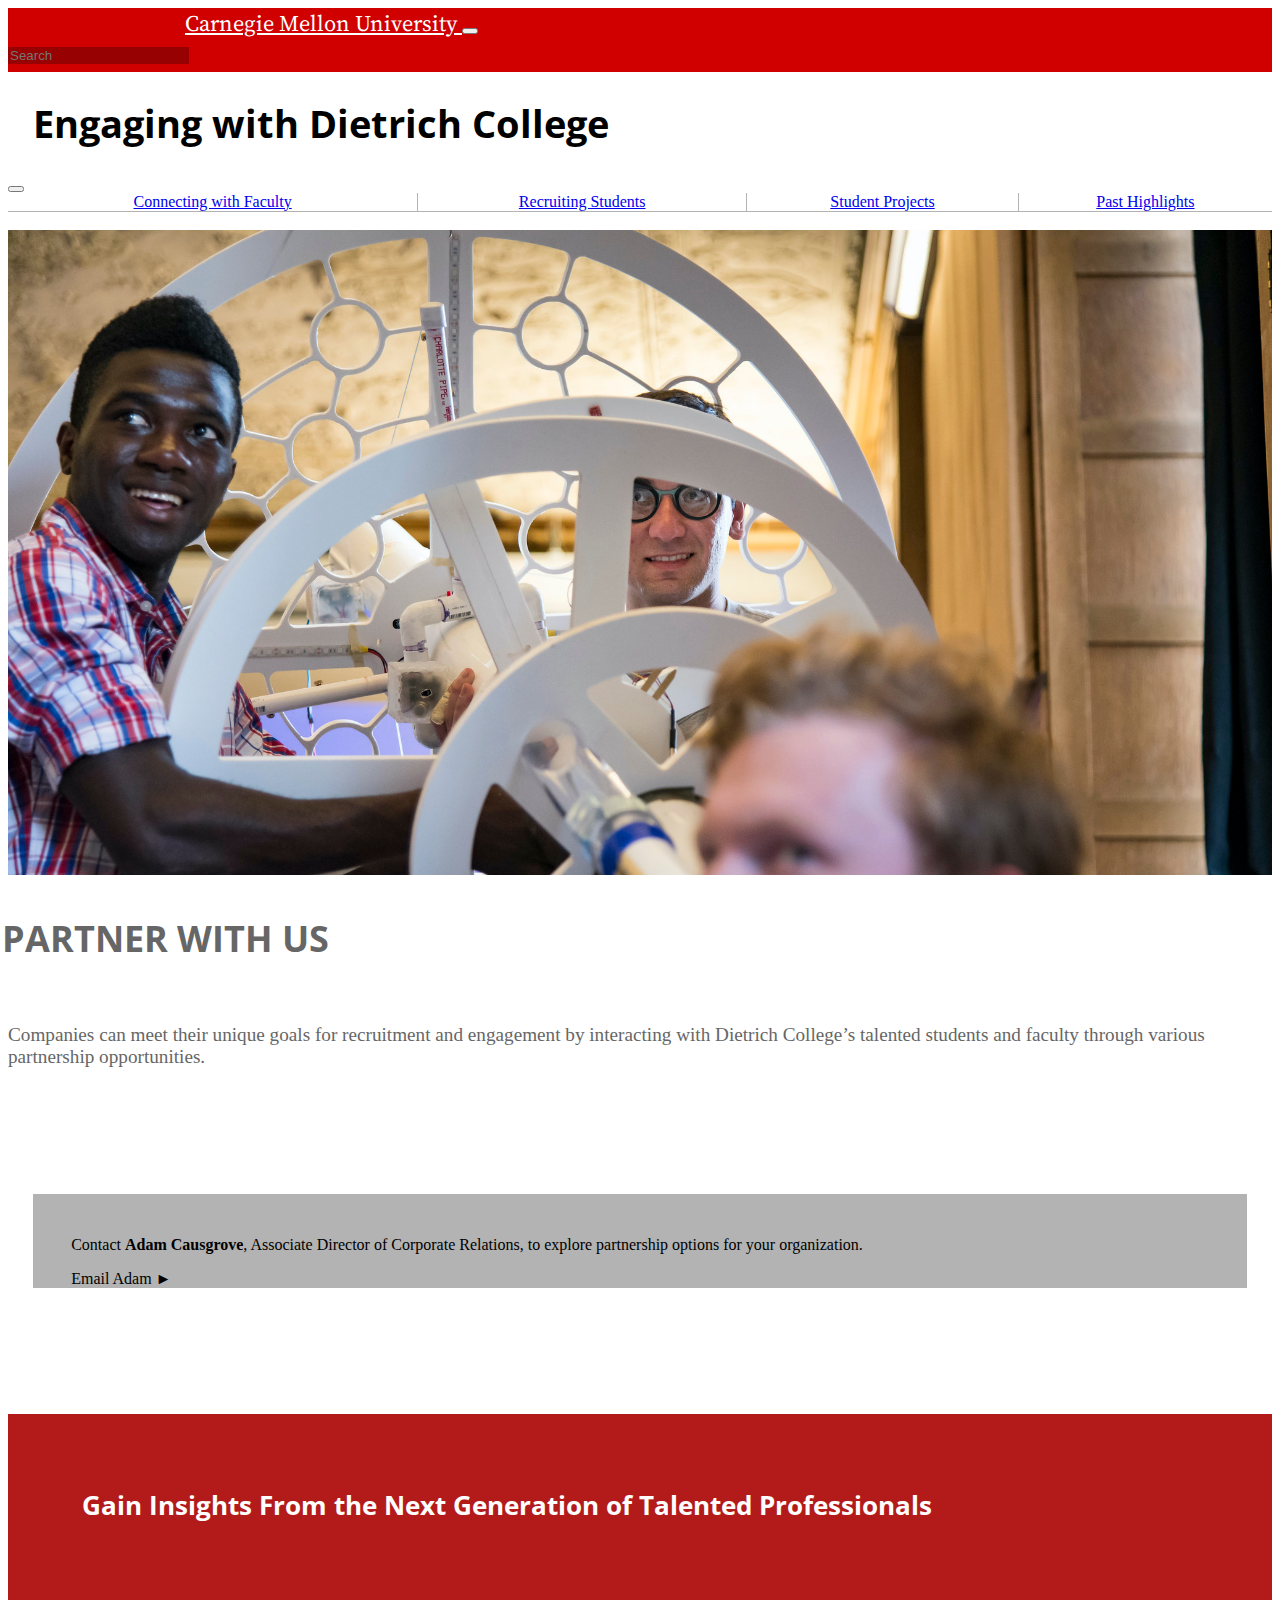
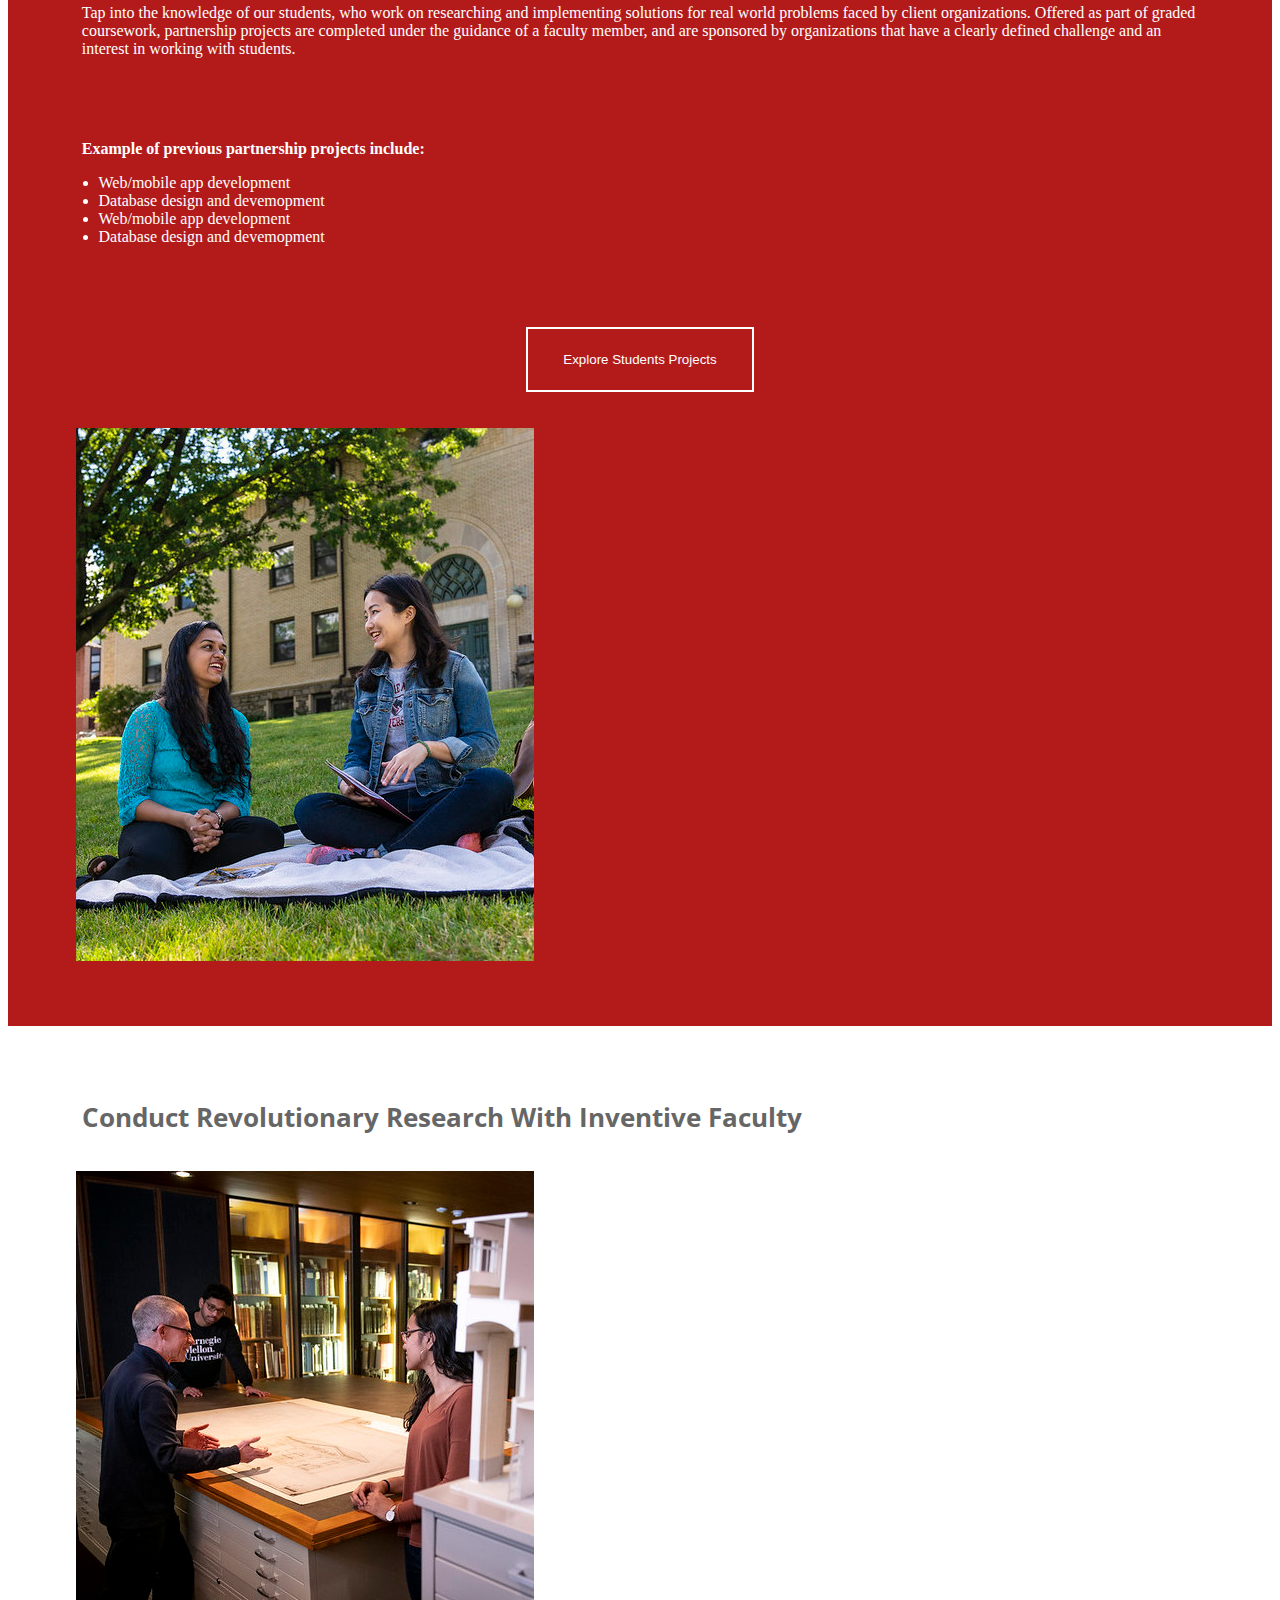
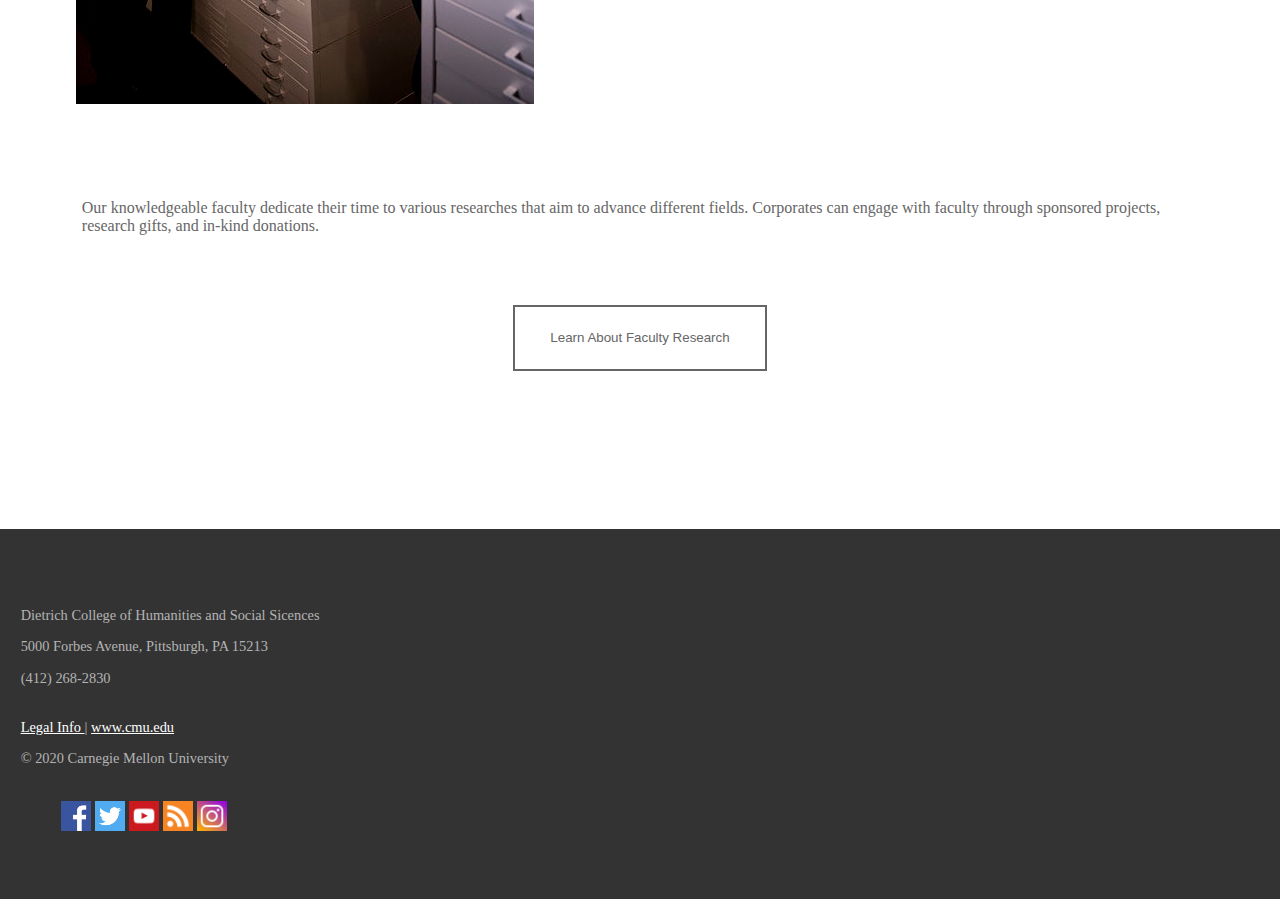
<file: index.html>
<!doctype html>
<html lang="en">
  <head>
    <!-- Required meta tags -->
    <meta charset="utf-8">
    <meta name="viewport" content="width=device-width, initial-scale=1, shrink-to-fit=no">

    <!-- Bootstrap CSS -->
    <link rel="stylesheet" href="https://cdn.jsdelivr.net/npm/bootstrap@4.5.3/dist/css/bootstrap.min.css" integrity="sha384-TX8t27EcRE3e/ihU7zmQxVncDAy5uIKz4rEkgIXeMed4M0jlfIDPvg6uqKI2xXr2" crossorigin="anonymous">

    <link rel="stylesheet" href="styles.css">

    <link rel="preconnect" href="https://fonts.gstatic.com">
    <link href="https://fonts.googleapis.com/css2?family=Open+Sans&family=Source+Serif+Pro:wght@200;400&display=swap" rel="stylesheet">

    <title>Engaging with Dietrich College</title>
  </head>
  <body>
    <div class="row header">
        <div class="col-lg-8 col-md-8 col-sm-12">
            <a class="navbar-brand title" href="https://www.cmu.edu">Carnegie Mellon University </a>
            <button class="navbar-toggler" type="button" data-toggle="collapse" data-target="#navbarSupportedContent" aria-controls="navbarSupportedContent" aria-expanded="false" aria-label="Toggle navigation">
              <span class="navbar-toggler-icon"></span>
            </button>
        </div>

        <div class="col-lg-3 col-md-3 col-sm-10">
            <form class="my-2 my-lg-2">
                <input class="form-control mr-sm-2 searchbox" type="search" placeholder="Search" aria-label="Search">
            </form>
        </div>
    </div>
    <div class="container">
        <h1><a href="index.html">Engaging with Dietrich College</a></h1>
        
        <nav class="navbar navbar-expand-md navbar-light">   
            <button class="navbar-toggler" type="button" data-toggle="collapse" data-target="#navbarSupportedContent" aria-controls="navbarSupportedContent" aria-expanded="false" aria-label="Toggle navigation">
                <span class="navbar-toggler-icon"></span>
            </button>   
            <div class="collapse navbar-collapse" id="navbarSupportedContent">
              <ul class="navbar-nav mr-auto">
                <li class="nav-item">
                  <a class="nav-link" href="#"> Connecting with Faculty </a>
                </li>
                <li class="nav-item">
                  <a class="nav-link" href="#"> Recruiting Students </a>
                </li>
                <li class="nav-item">
                  <a class="nav-link" href="student.html"> Student Projects </a>
                </li>
                <li class="nav-item" id="last-nav-item">
                    <a class="nav-link" href="#"> Past Highlights </a>
                  </li>
              </ul>
            </div>
        </nav>

        <!-- Hero Section -->
        <div class="row">
            <div class="col-12">
                </br>
                <img src="img/hero.jpg">
            </div>
        </div>

        <!-- Partner with Us -->
        <div class="row">
            <div class="col-lg-8 col-md-8 col-sm-12" id="partner">
                <h3 id='partner-header'> Partner with us </h3>
                <p> Companies can meet their unique goals for recruitment and 
                    engagement by interacting with Dietrich College’s talented 
                    students and faculty through various partnership opportunities. </p>
            </div>
            <div class="col-lg-4 col-md-4 col-sm-12" id="contact">
                <p> Contact <b>Adam Causgrove</b>, Associate Director of Corporate Relations, 
                    to explore partnership options for your organization. </p>
                <p><a href="mailto:causgrove@cmu.edu"> Email Adam &#9658; </a></p>
            </div>
        </div>

        <!-- Students -->
        <div class="row" id="student">
            <h3 class="section-header"> Gain Insights From the Next Generation of Talented Professionals </h3>
            <div class="col-lg-7 col-md-7 col-sm-12">
                <p>Tap into the knowledge of our students, who work on researching 
                    and implementing solutions for real world problems faced by 
                    client organizations. Offered as part of graded coursework, 
                    partnership projects are completed under the guidance of a 
                    faculty member, and are sponsored by organizations that have a 
                    clearly defined challenge and an interest in working with students. </p>
                <p><b>Example of previous partnership projects include: </b>
                    <ul>
                        <li>Web/mobile app development</li>
                        <li>Database design and devemopment</li>
                        <li>Web/mobile app development</li>
                        <li>Database design and devemopment</li>
                    </ul>
                </p>
                <form action="student.html" class="centerBtn">
                    <input type="submit" value="Explore Students Projects" />
                </form>
            </div>
            <div class="col-lg-5 col-md-5 col-sm-12">
                </br>
                </br>
                <img src="img/students.jpg" class="section-img">
            </div>
        </div>

        <!-- Faculty -->
        <div class="row" id="faculty">
            <h3 class="section-header"> Conduct Revolutionary Research With Inventive Faculty </h3>
            <div class="col-lg-5 col-md-5 col-sm-12">
                </br>
                </br>
                <img src="img/faculty.jpg" class="section-img">
            </div>
            <div class="col-lg-7 col-md-7 col-sm-12">
                <p>Our knowledgeable faculty dedicate their time to various researches 
                    that aim to advance different fields. Corporates can engage 
                    with faculty through sponsored projects, research gifts, 
                    and in-kind donations.
                </p>
                </br></br></br>
                <form action="#" class="centerBtn">
                    <input type="submit" value="Learn About Faculty Research" />
                </form>
            </br></br></br></br></br></br>
            </div>
        </div>
    </div>
    <button onclick="backToTopFunction()" id="backToTopBtn" title="Go to top">&#9650;</button>
    <footer>
        <div class="row">
            <div class="col-lg-4 col-md-4 col-sm-12">
                <p>Dietrich College of Humanities and Social Sicences</p>
                <p>5000 Forbes Avenue, Pittsburgh, PA 15213</p>
                <p>(412) 268-2830</p>
                </br>
                <p><a href="https://www.cmu.edu/legal/" target="_blank"> Legal Info </a> | 
                    <a href="https://www.cmu.edu" target="_blank"> www.cmu.edu </a></p>
                <p>&copy; 2020 Carnegie Mellon University</p>
                </br>
            </div>
            <div class="col-lg-8 col-md-8 col-sm-12">
                <ul>
                    <li><a href="https://www.facebook.com/pages/Carnegie-Mellon-Dietrich-College-of-Humanities-Social-Sciences/182804367566"
                        target="_blank"><img src="img/facebook.png" width=30px height=30px></a></li>
                    <li><a href="https://twitter.com/CMU_DietrichHSS"
                        target="_blank"><img src="img/twitter.png" width=30px height=30px></a></li>
                    <li><a href="https://www.youtube.com/user/CMUHSS"
                        target="_blank"><img src="img/youtube.png" width=30px height=30px></a></li>
                    <li><a href="feed:https://www.cmu.edu/dietrich/rss-feeds/news-rss.rss"
                        target="_blank"><img src="img/rss.png" width=30px height=30px></a></li>
                    <li><a href="https://www.instagram.com/cmu_dietrichhss/"
                        target="_blank"><img src="img/instagram.png" width=30px height=30px></a></li>
                </ul>
            </div>
        </div>
    </footer>
    <script type="text/javascript" src="javaScript.js"></script>
    <script src="https://code.jquery.com/jquery-3.5.1.slim.min.js" integrity="sha384-DfXdz2htPH0lsSSs5nCTpuj/zy4C+OGpamoFVy38MVBnE+IbbVYUew+OrCXaRkfj" crossorigin="anonymous"></script>
    <script src="https://cdn.jsdelivr.net/npm/bootstrap@4.5.3/dist/js/bootstrap.bundle.min.js" integrity="sha384-ho+j7jyWK8fNQe+A12Hb8AhRq26LrZ/JpcUGGOn+Y7RsweNrtN/tE3MoK7ZeZDyx" crossorigin="anonymous"></script>
    </body>
</html>
</file>
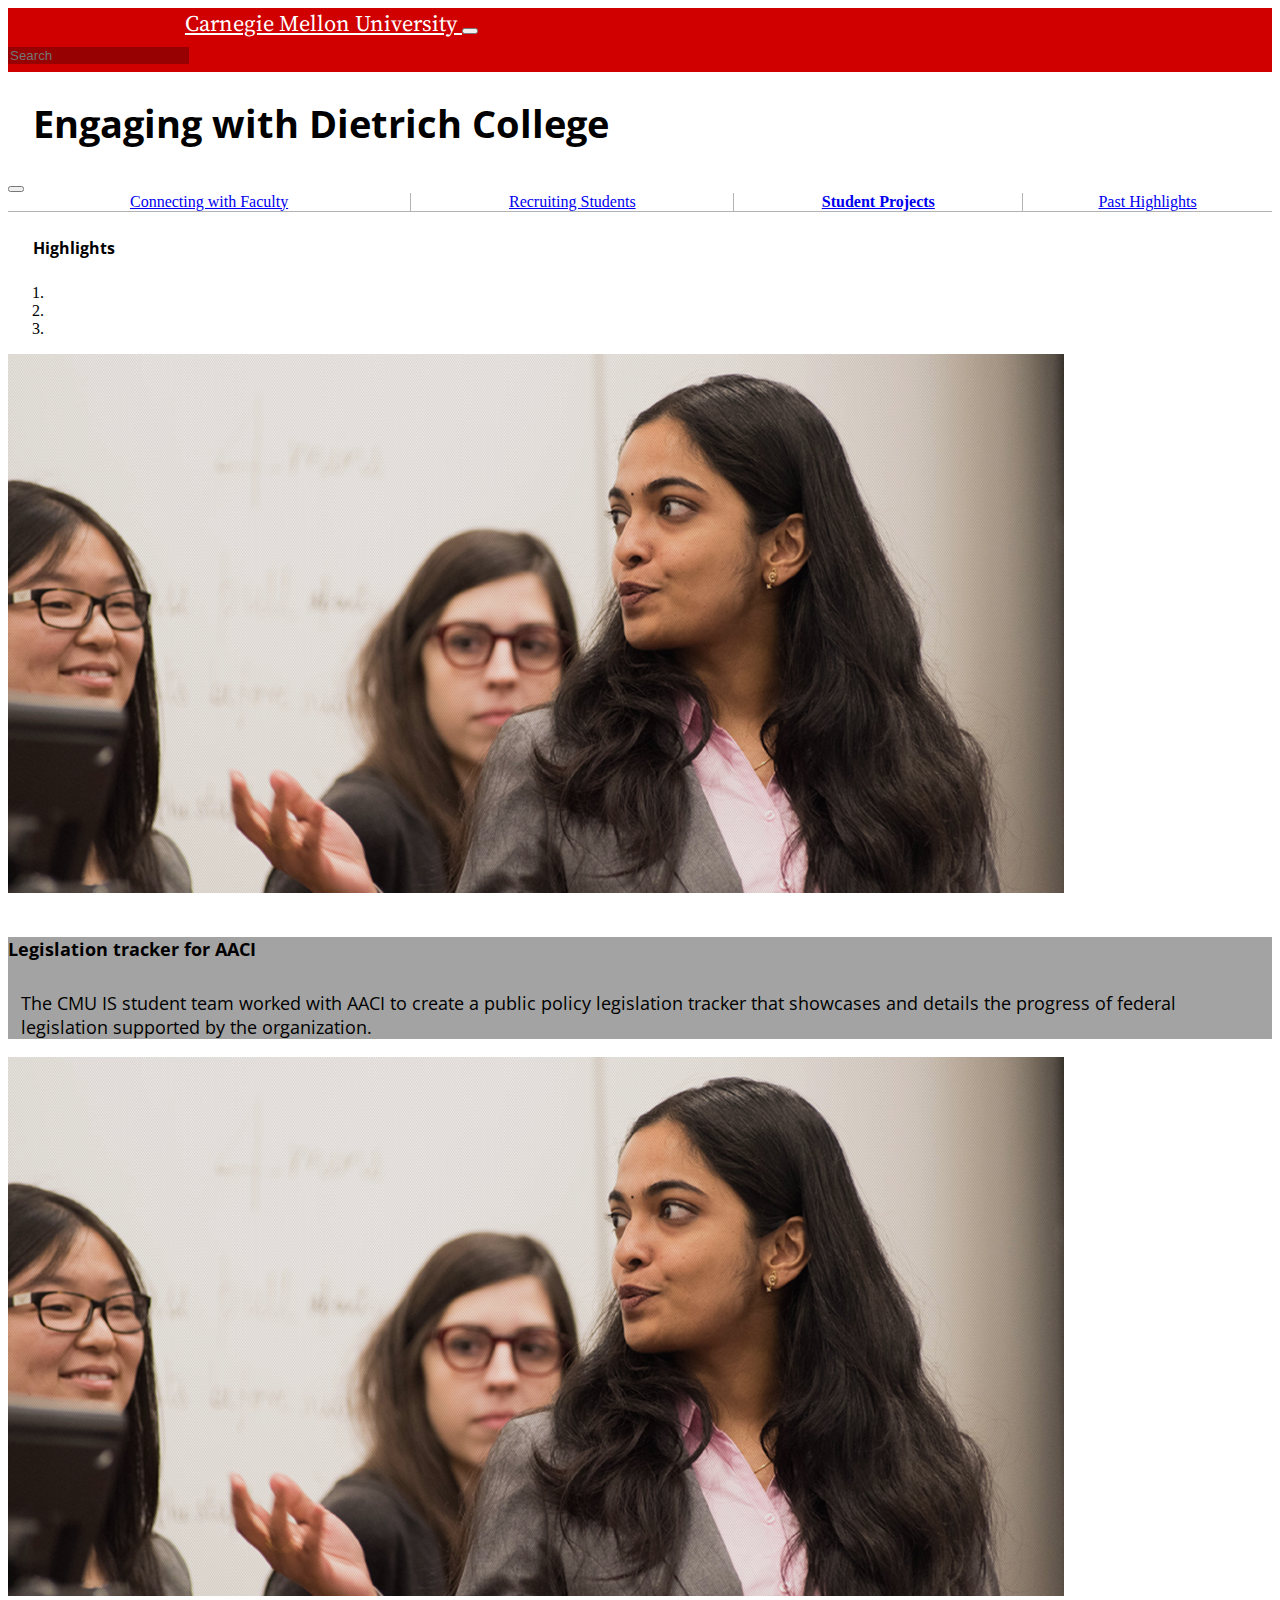
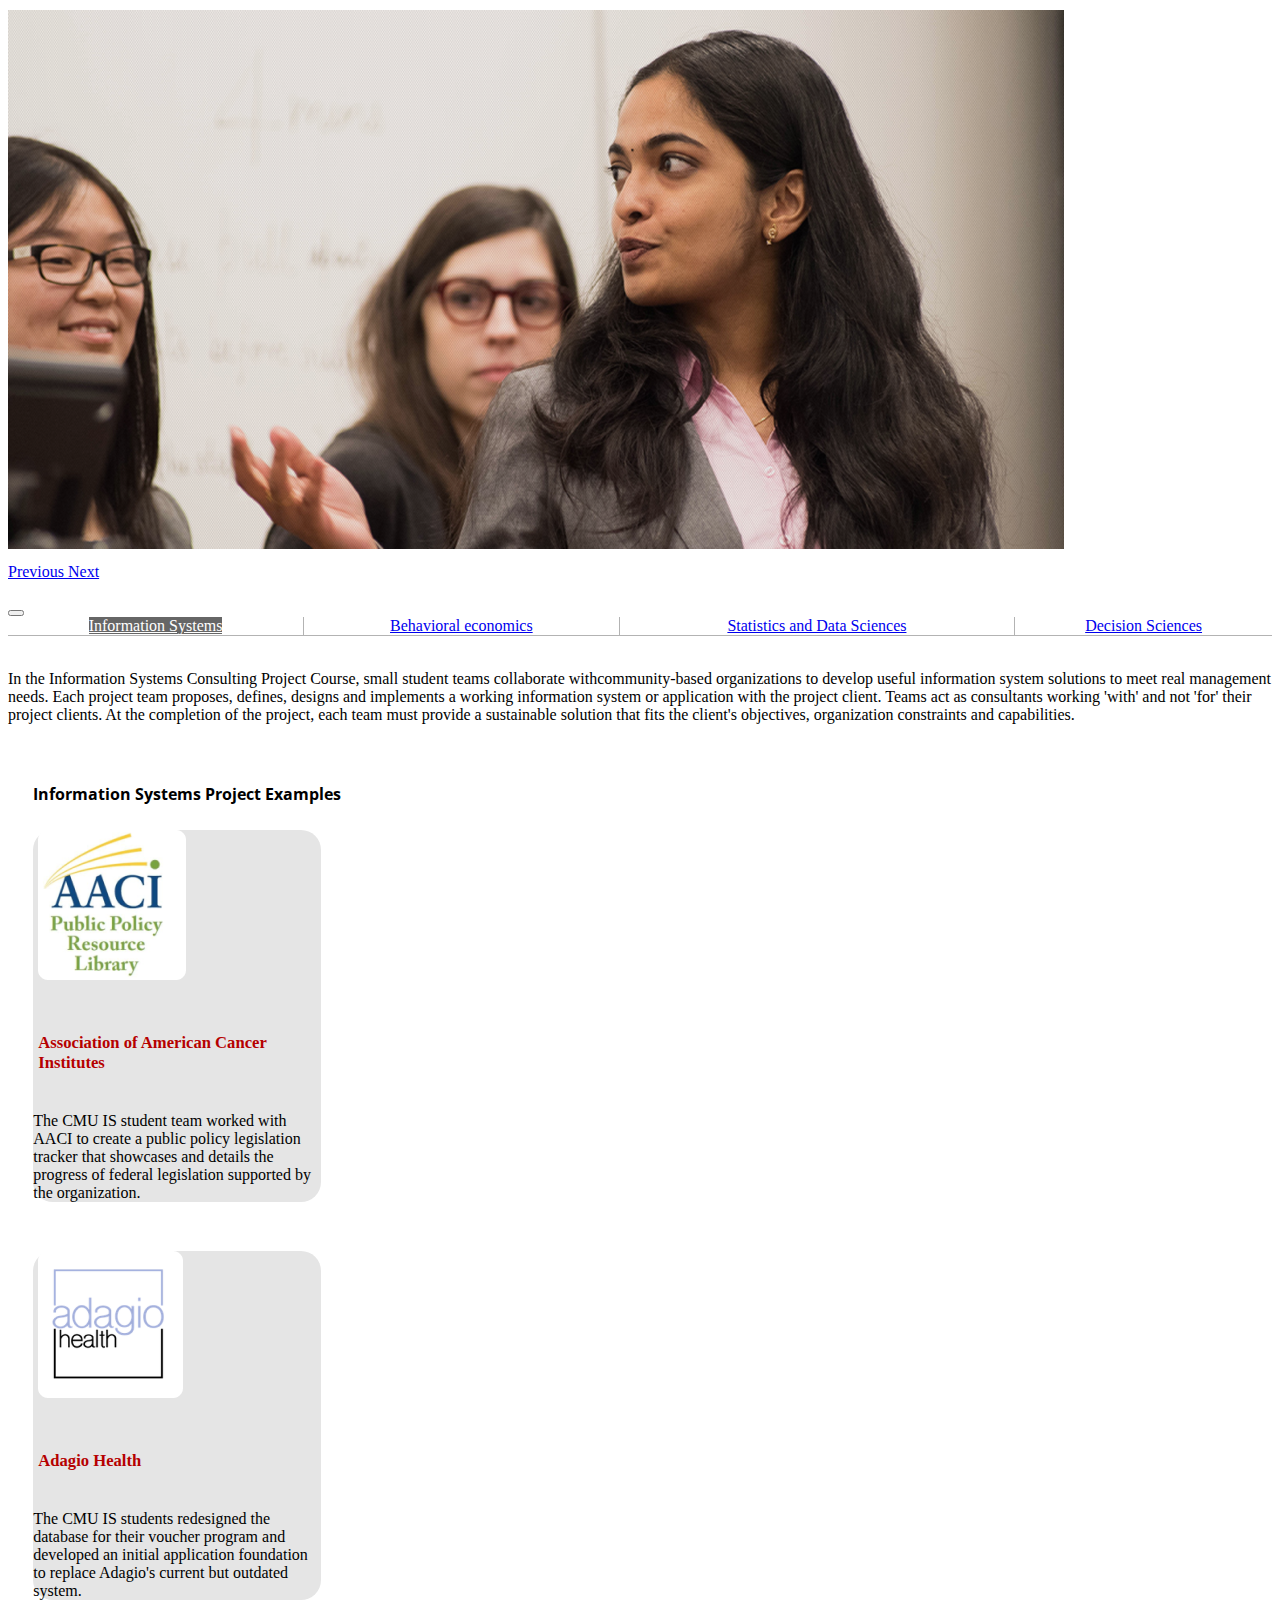
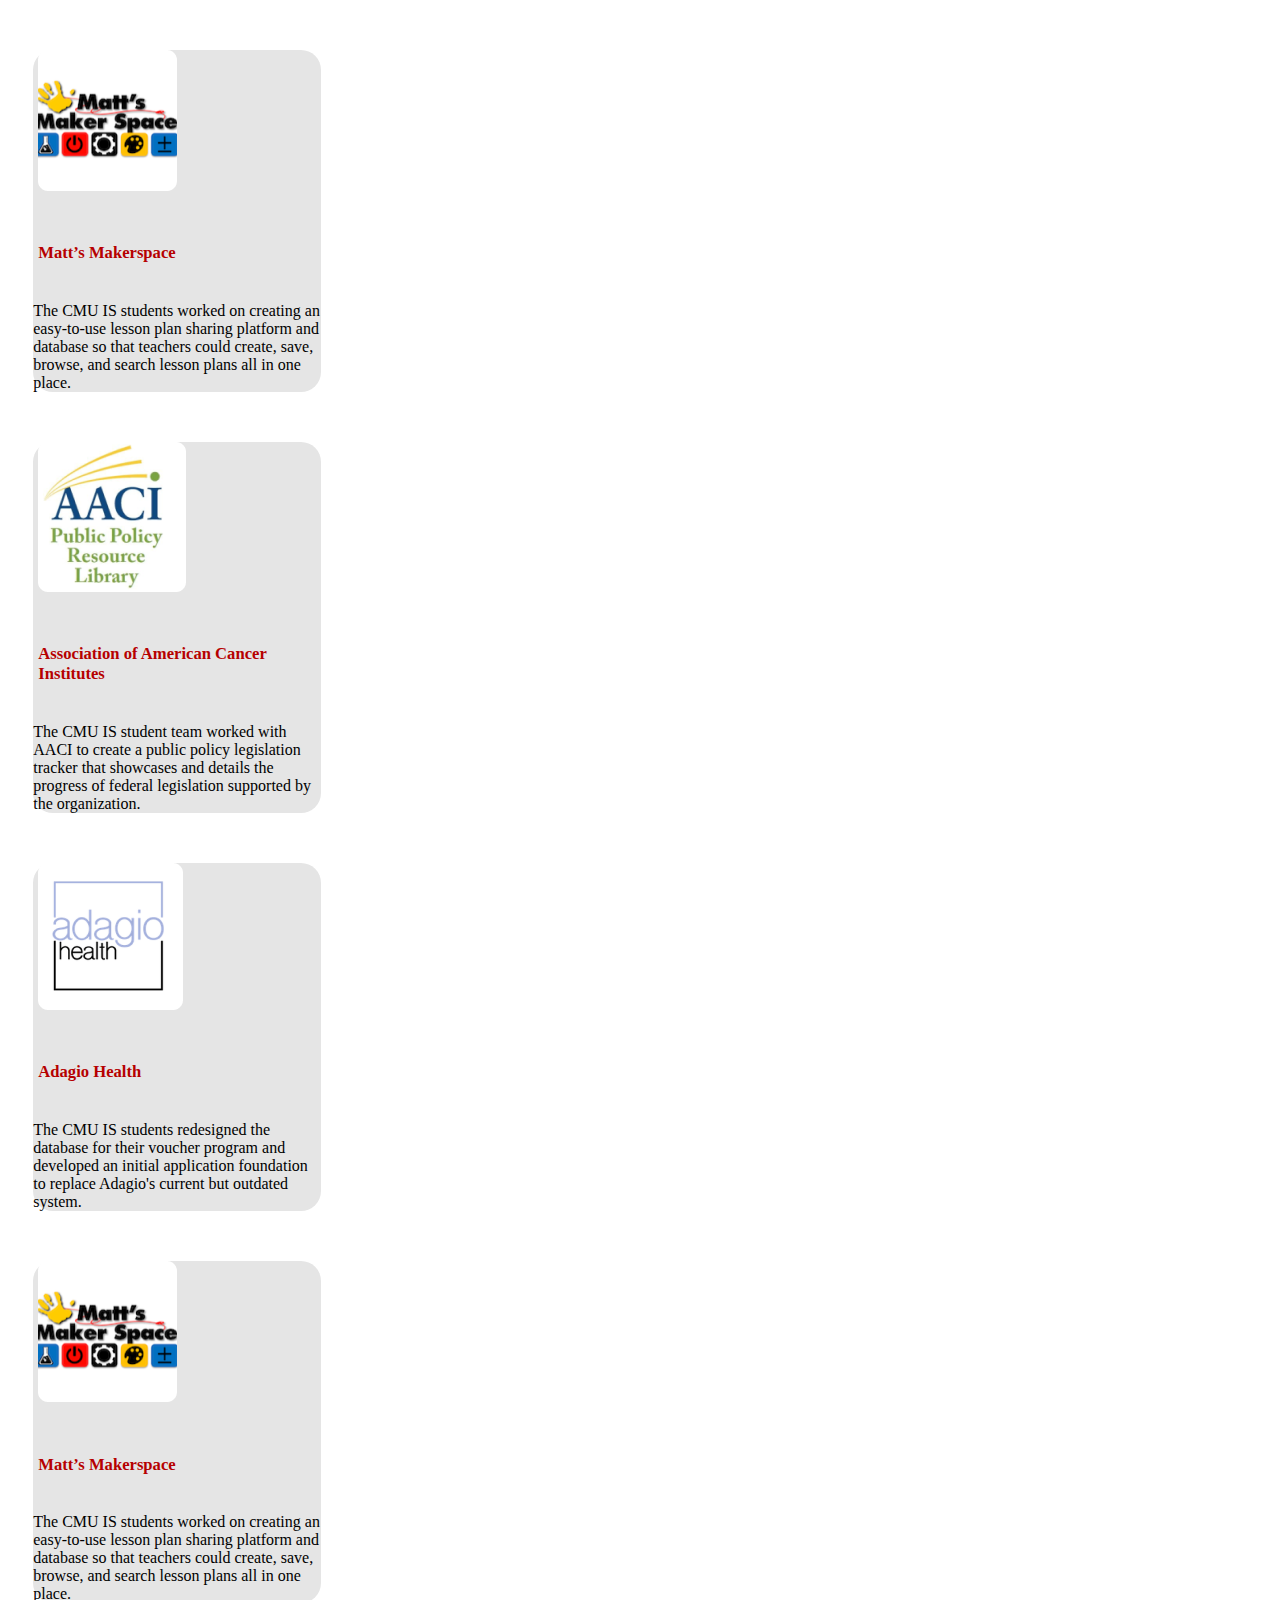
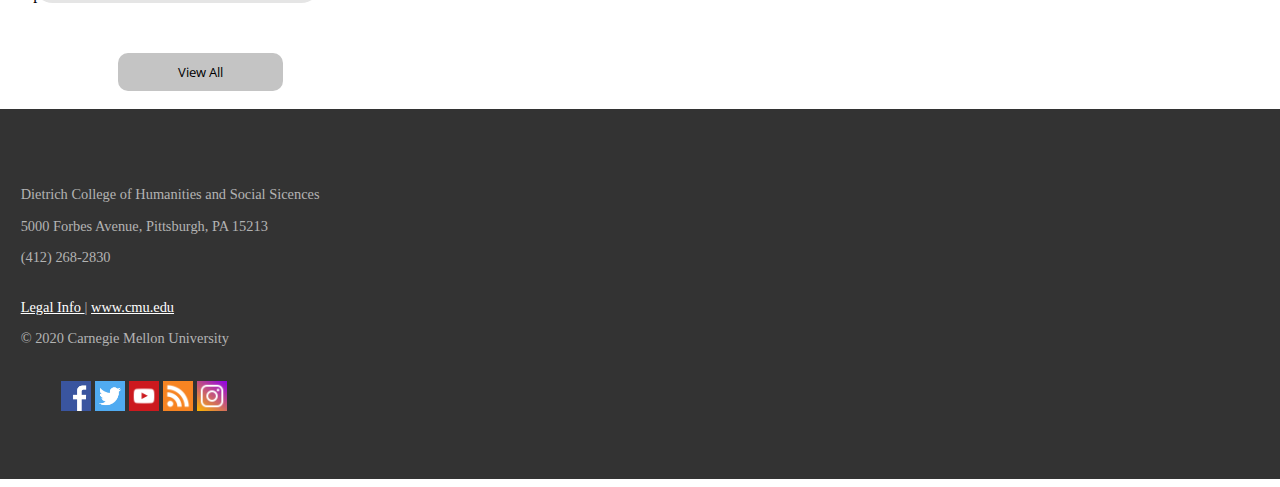
<file: student.html>
<!doctype html>
<html lang="en">
  <head>
    <!-- Required meta tags -->
    <meta charset="utf-8">
    <meta name="viewport" content="width=device-width, initial-scale=1, shrink-to-fit=no">

    <!-- Bootstrap CSS -->
    <link rel="stylesheet" href="https://cdn.jsdelivr.net/npm/bootstrap@4.5.3/dist/css/bootstrap.min.css" integrity="sha384-TX8t27EcRE3e/ihU7zmQxVncDAy5uIKz4rEkgIXeMed4M0jlfIDPvg6uqKI2xXr2" crossorigin="anonymous">

    <link rel="stylesheet" href="styles.css">

    <link rel="preconnect" href="https://fonts.gstatic.com">
    <link href="https://fonts.googleapis.com/css2?family=Open+Sans&family=Source+Serif+Pro:wght@200;400&display=swap" rel="stylesheet">

    <title>Student Projects</title>
  </head>
  <body>
    <div class="row header">
        <div class="col-lg-8 col-md-8 col-sm-12">
            <a class="navbar-brand title" href="https://www.cmu.edu">Carnegie Mellon University </a>
            <button class="navbar-toggler" type="button" data-toggle="collapse" data-target="#navbarSupportedContent" aria-controls="navbarSupportedContent" aria-expanded="false" aria-label="Toggle navigation">
              <span class="navbar-toggler-icon"></span>
            </button>
        </div>

        <div class="col-lg-3 col-md-3 col-sm-10">
            <form class="my-2 my-lg-0">
                <input class="form-control mr-sm-2 searchbox" type="search" placeholder="Search" aria-label="Search">
            </form>
        </div>
    </div>

    <div class="container">
        <h1><a href="index.html">Engaging with Dietrich College</a></h1>
        
        <nav class="navbar navbar-expand-md navbar-light">   
            <button class="navbar-toggler" type="button" data-toggle="collapse" data-target="#navbarSupportedContent" aria-controls="navbarSupportedContent" aria-expanded="false" aria-label="Toggle navigation">
                <span class="navbar-toggler-icon"></span>
            </button>   
            <div class="collapse navbar-collapse" id="navbarSupportedContent">
              <ul class="navbar-nav mr-auto">
                <li class="nav-item">
                  <a class="nav-link" href="#"> Connecting with Faculty </a>
                </li>
                <li class="nav-item">
                  <a class="nav-link" href="#"> Recruiting Students </a>
                </li>
                <li class="nav-item">
                  <a class="nav-link" href="#"> <b> Student Projects </b> </a>
                </li>
                <li class="nav-item" id="last-nav-item">
                    <a class="nav-link" href="#"> Past Highlights </a>
                  </li>
              </ul>
            </div>
        </nav>

        <h4> Highlights </h4>

        <div id="carouselExampleIndicators" class="carousel slide" data-ride="carousel">
            <ol class="carousel-indicators">
              <li data-target="#carouselExampleIndicators" data-slide-to="0" class="active"></li>
              <li data-target="#carouselExampleIndicators" data-slide-to="1"></li>
              <li data-target="#carouselExampleIndicators" data-slide-to="2"></li>
            </ol>
            <div class="carousel-inner">
              <div class="carousel-item active">
                <img class="d-block w-100" src="img/highlight.png" alt="First slide">
                <div class="carousel-caption d-block caption">
                    <h5>Legislation tracker for AACI </h5>
                    <p class="text"> The CMU IS student team worked with AACI to create a public policy legislation tracker that showcases and details the progress of federal legislation supported by the organization. </p>
                  </div>
              </div>
              <div class="carousel-item">
                <img class="d-block w-100" src="img/highlight.png" alt="Second slide">
              </div>
              <div class="carousel-item">
                <img class="d-block w-100" src="img/highlight.png" alt="Third slide">
              </div>
            </div>
            <a class="carousel-control-prev" href="#carouselExampleIndicators" role="button" data-slide="prev">
              <span class="carousel-control-prev-icon" aria-hidden="true"></span>
              <span class="sr-only">Previous</span>
            </a>
            <a class="carousel-control-next" href="#carouselExampleIndicators" role="button" data-slide="next">
              <span class="carousel-control-next-icon" aria-hidden="true"></span>
              <span class="sr-only">Next</span>
            </a>
        </div>

        <br/> 


        <nav class="navbar navbar-expand-md navbar-light">   
            <button class="navbar-toggler" type="button" data-toggle="collapse" data-target="#navbarSupportedContent" aria-controls="navbarSupportedContent" aria-expanded="false" aria-label="Toggle navigation">
                <span class="navbar-toggler-icon"></span>
            </button>   
            <div class="collapse navbar-collapse" id="navbarSupportedContent">
              <ul class="navbar-nav mr-auto">
                <li class="nav-item">
                  <a class="nav-link" href="#" id="IS"> Information Systems </a>
                </li>
                <li class="nav-item">
                  <a class="nav-link" href="#"> Behavioral economics </a>
                </li>
                <li class="nav-item">
                  <a class="nav-link" href="#"> Statistics and Data Sciences </a>
                </li>
                <li class="nav-item" id="last-nav-item">
                    <a class="nav-link" href="#"> Decision Sciences </a>
                  </li>
              </ul>
            </div>
        </nav>


        <br/>
        <p> In the Information Systems Consulting Project Course, small student teams collaborate withcommunity-based organizations to develop useful information system solutions to meet real management needs. Each project team proposes, defines, designs and implements a working information system or application with the project client. Teams act as consultants working 'with' and not 'for' their project clients. At the completion of the project, each team must provide a sustainable solution that fits the client's objectives, organization constraints and capabilities.</p>

        <br/>
        <div class="row" style="margin-bottom: 2%;">
            <div class="col-lg-6 col-md-6 col-sm-12">
                <h4> Information Systems Project Examples </h4>
            </div>
            <div class="col-lg-6 col-md-6 col-sm-12">
                <div> </div>
            </div>
        </div>

        <div class="row projects">
            <div class="col-lg-4 col-md-6 col-sm-12 cards">
                <div class="card" style="width: 18rem;">
                    <div class="row topcard">
                        <div class="col-6">
                            <img src="img/p1.png" class="card-img-top" alt="project1">
                        </div>
                        <div class="col-6">
                            <h6 class="orgTitle"> Association of American Cancer Institutes</h6>
                        </div>
                    </div>
                    <div class="card-body">
                        <p> The CMU IS student team worked with AACI to create a public policy legislation tracker that showcases and details the progress of federal legislation supported by the organization. </p>
                    </div>
                </div>
            </div>

            <div class="col-lg-4 col-md-6 col-sm-12 cards">
                <div class="card" style="width: 18rem;">
                    <div class="row topcard">
                        <div class="col-6">
                            <img src="img/p2.png" class="card-img-top" alt="project1">
                        </div>
                        <div class="col-6">
                            <h6 class="orgTitle"> Adagio Health </h6>
                        </div>
                    </div>
                    <div class="card-body">
                        <p> The CMU IS students redesigned the database for their voucher program and developed an initial application foundation to replace Adagio's current but outdated system. </p>
                    </div>
                </div>
            </div>

            <div class="col-lg-4 col-md-6 col-sm-12 cards">
                <div class="card" style="width: 18rem;">
                    <div class="row topcard">
                        <div class="col-6">
                            <img src="img/p3.png" class="card-img-top" alt="project1">
                        </div>
                        <div class="col-6">
                            <h6 class="orgTitle"> Matt’s Makerspace </h6>
                        </div>
                    </div>
                    <div class="card-body">
                        <p> The CMU IS students worked on creating an easy-to-use lesson plan sharing platform and database so that teachers could create, save, browse, and search lesson plans all in one place. </p>
                    </div>
                </div>
            </div>

            <div class="col-lg-4 col-md-6 col-sm-12 cards">
                <div class="card" style="width: 18rem;">
                    <div class="row topcard">
                        <div class="col-6">
                            <img src="img/p1.png" class="card-img-top" alt="project1">
                        </div>
                        <div class="col-6">
                            <h6 class="orgTitle"> Association of American Cancer Institutes</h6>
                        </div>
                    </div>
                    <div class="card-body">
                        <p> The CMU IS student team worked with AACI to create a public policy legislation tracker that showcases and details the progress of federal legislation supported by the organization. </p>
                    </div>
                </div>
            </div>

            <div class="col-lg-4 col-md-6 col-sm-12 cards">
                <div class="card" style="width: 18rem;">
                    <div class="row topcard">
                        <div class="col-6">
                            <img src="img/p2.png" class="card-img-top" alt="project1">
                        </div>
                        <div class="col-6">
                            <h6 class="orgTitle"> Adagio Health </h6>
                        </div>
                    </div>
                    <div class="card-body">
                        <p> The CMU IS students redesigned the database for their voucher program and developed an initial application foundation to replace Adagio's current but outdated system. </p>
                    </div>
                </div>
            </div>

            <div class="col-lg-4 col-md-6 col-sm-12 cards">
                <div class="card" style="width: 18rem;">
                    <div class="row topcard">
                        <div class="col-6">
                            <img src="img/p3.png" class="card-img-top" alt="project1">
                        </div>
                        <div class="col-6">
                            <h6 class="orgTitle"> Matt’s Makerspace </h6>
                        </div>
                    </div>
                    <div class="card-body">
                        <p> The CMU IS students worked on creating an easy-to-use lesson plan sharing platform and database so that teachers could create, save, browse, and search lesson plans all in one place. </p>
                    </div>
                </div>
            </div>
        </div>

        <div class="row">
            <div class="col-lg-8 col-md-6 col-sm-0">
                <div></div>
            </div>
            <div class="col-lg-4 col-md-6 col-sm-12">
                <button id="viewAll"> View All</button>
            </div>
        </div>

        <br/>

    </div>
    </div>
        <button onclick="backToTopFunction()" id="backToTopBtn" title="Go to top">&#9650;</button>
        <footer>
            <div class="row">
                <div class="col-lg-4 col-md-4 col-sm-12">
                    <p>Dietrich College of Humanities and Social Sicences</p>
                    <p>5000 Forbes Avenue, Pittsburgh, PA 15213</p>
                    <p>(412) 268-2830</p>
                    </br>
                    <p><a href="https://www.cmu.edu/legal/" target="_blank"> Legal Info </a> | 
                        <a href="https://www.cmu.edu" target="_blank"> www.cmu.edu </a></p>
                    <p>&copy; 2020 Carnegie Mellon University</p>
                    </br>
                </div>
                <div class="col-lg-8 col-md-8 col-sm-12">
                    <ul>
                        <li><a href="https://www.facebook.com/pages/Carnegie-Mellon-Dietrich-College-of-Humanities-Social-Sciences/182804367566"
                            target="_blank"><img src="img/facebook.png" width=30px height=30px></a></li>
                        <li><a href="https://twitter.com/CMU_DietrichHSS"
                            target="_blank"><img src="img/twitter.png" width=30px height=30px></a></li>
                        <li><a href="https://www.youtube.com/user/CMUHSS"
                            target="_blank"><img src="img/youtube.png" width=30px height=30px></a></li>
                        <li><a href="feed:https://www.cmu.edu/dietrich/rss-feeds/news-rss.rss"
                            target="_blank"><img src="img/rss.png" width=30px height=30px></a></li>
                        <li><a href="https://www.instagram.com/cmu_dietrichhss/"
                            target="_blank"><img src="img/instagram.png" width=30px height=30px></a></li>
                    </ul>
                </div>
            </div>
        </footer>
    <script type="text/javascript" src="javaScript.js"></script>
    <script src="https://code.jquery.com/jquery-3.5.1.slim.min.js" integrity="sha384-DfXdz2htPH0lsSSs5nCTpuj/zy4C+OGpamoFVy38MVBnE+IbbVYUew+OrCXaRkfj" crossorigin="anonymous"></script>
    <script src="https://cdn.jsdelivr.net/npm/bootstrap@4.5.3/dist/js/bootstrap.bundle.min.js" integrity="sha384-ho+j7jyWK8fNQe+A12Hb8AhRq26LrZ/JpcUGGOn+Y7RsweNrtN/tE3MoK7ZeZDyx" crossorigin="anonymous"></script>
  </body>

</html>
</file>
<file: styles.css>
.header {
    background-color: #D00001;
    font-family: 'Source Serif Pro', serif;
}

.title{
    margin-left: 14%;
    font-size: 1.4em;
    margin-top: 8px;
    color: white;
}

.searchbox{
    background-color: #970102;
    border: none;
    margin-top: 8px;
    margin-bottom: 8px;
    margin-right: 14%;
}


h1{
    margin-top: 2%;
    margin-left: 2%;
    font-size: 3vw;
    font-family: 'Open Sans', sans-serif;
    margin-bottom: 2%;
    color: black;
}

h1 a, h1 a:hover {
    text-decoration: none;
    color: #000000;
}

h3 {
    margin-top: 2%;
    margin-left: 2%;
    font-size: 2vw;
    font-family: 'Open Sans', sans-serif;
    margin-bottom: 2%;
}

h4 {
    margin-top: 2%;
    margin-left: 2%;
    /* font-size: 1.6vw; */
    font-family: 'Open Sans', sans-serif;
    margin-bottom: 2%;
}


.navbar-nav {
    display:table;
    width:100%;
    margin: 0;
    padding: 0;
  }


.navbar-nav li {
    float:none;
    display:table-cell;
    text-align:center;
    border-right: 1px solid #b3b3b3;
    border-bottom: 1px solid #b3b3b3;
}


.navbar-nav #last-nav-item {
    border-right: none;

}
    
.caption {
    background-color: rgba(102, 102, 102, 0.6);
    font-family: 'Open Sans', sans-serif;
}

.card{
    background-color: #e5e5e5;
    border-radius: 20px;
}

.cards{
    margin-bottom: 4%;
}

h5 {
    font-size: 1.4vw;
}


.text {
    margin-left: 1%;
    margin-right: 1%;
    font-size: 1.4vw;
    font-family: 'Open Sans', sans-serif;
}

#IS {
    color: white;
    background-color: #666666;
}

.projects{
    margin-left: 2%;
}

.topcard {
    margin-left: 5px;
    margin-top: 20px;
    margin-right: 5px;
}

.orgTitle {
    color: #B60000;
    font-size: 1.3vw;

}

#viewAll {
    background-color: #c4c4c4;
    border-radius: 10px;
    border: none; 
    margin-left: 110px;
    padding-left: 60px;
    padding-right: 60px;
    padding-top: 10px;
    padding-bottom: 10px;
    font-family: 'Open Sans', sans-serif;
}

img {
    max-width: 100%;
    margin-bottom: 10px;
}

#partner-header {
    text-transform: uppercase;
    font-size: 2.25em;
    margin-left: -.5%;
}

#partner {
    margin-top: 1%;
    padding-right: 7%;
    margin-right: -4%;
    color: #666666;
    margin-bottom: 10%;
}

#partner p {
    margin-top: 5%;
    font-size: 1.2em;
}

#contact {
    margin-top: 3%;
    margin-right: 2%;
    margin-left: 2%;
    background-color: #b3b3b3;
    padding-top: 2%;
    padding-left: 3%;
    padding-right: 2%;
    margin-bottom: 10%;
}

#contact a {
    color: black;
    text-decoration: none;
}

#student {
    padding: 4%;
    background-color: #B31B1B;
    color: #ffffff;
}

.section-header {
    font-size: 1.6em;
    margin-bottom: 0%;
}

#student p {
    margin-top: 7%;
    margin-left: 2%;
    margin-right: 2%;
}

.section-img {
    margin-left: 1.5%;
} 

.centerBtn {
    text-align: center;
}

.centerBtn input {
    padding: 3%;
    padding-top: 2%;
    padding-bottom: 2%;
    background-color: Transparent;
    border: 2px solid #ffffff;
    color: #ffffff;
}

#faculty {
    padding: 4%;
    color: #666666;
}


#faculty p {
    margin-top: 7%;
    margin-left: 2%;
    margin-right: 3%;
}

#faculty input {
    border: 2px solid #666666;
    color:#666666;
}

footer {
    background: #333333;
    margin-left: -1%;
    margin-right: -1%;
    padding: 5% 2%;
    padding-bottom: 3%;
}

footer p { 
    color: #b3b3b3;
    margin-bottom: 0%;
    font-size: .9em;
}

footer a {
    color: #ffffff;
}

footer li {
    display: inline;
}

#backToTopBtn {
    display: none;
    position: fixed; 
    bottom: 20px;
    right: 20px; 
    z-index: 99; 
    border: none; 
    outline: none;
    background-color: #666666;
    opacity: .9;
    color: #ffffff;
    cursor: pointer;
    font-size: 19px;
    height: 40px;
    width: 40px;
  }
  
#backToTopBtn:hover {
   background-color: #333333; /* Add a dark-grey background on hover */
   opacity: .9;
}
</file>
